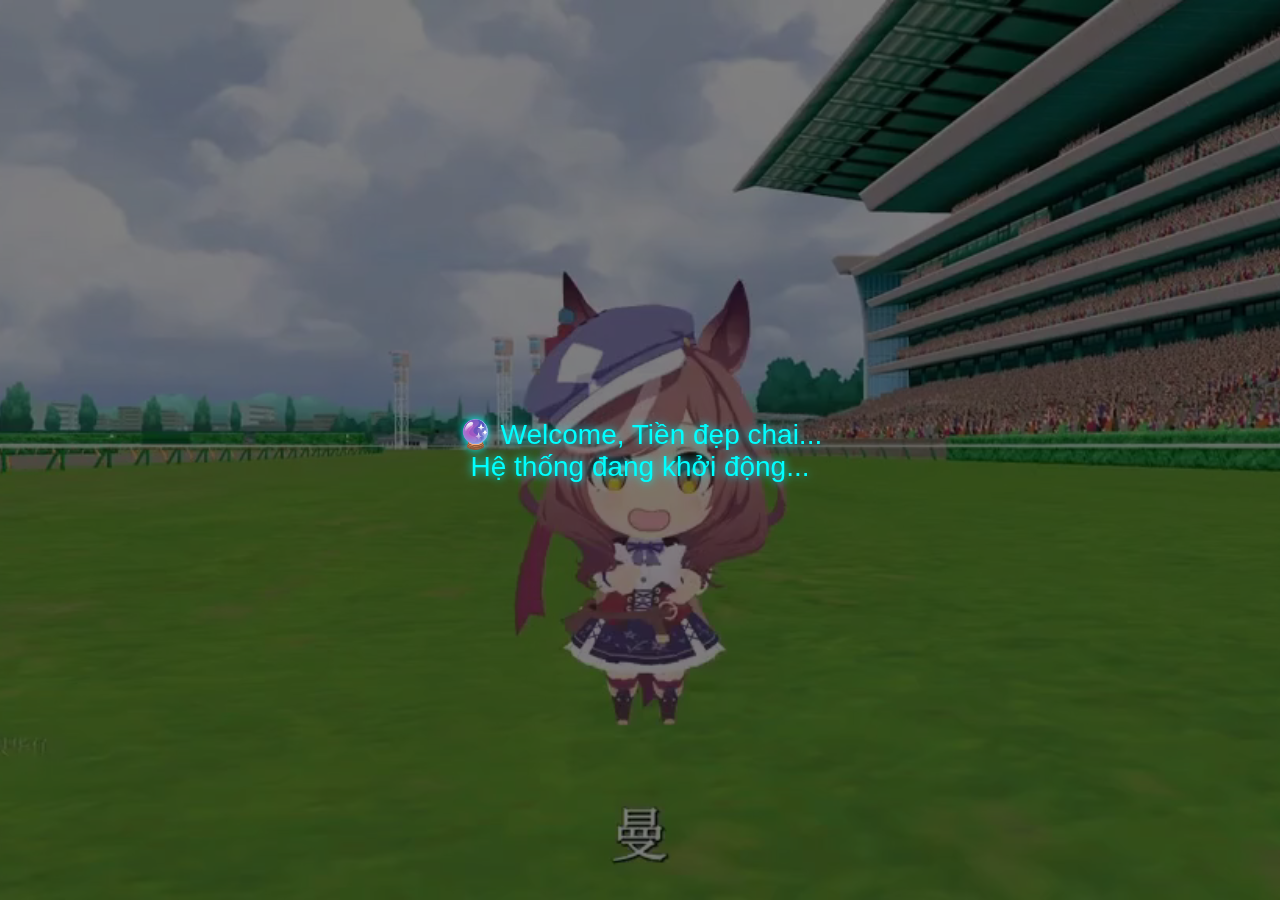
<file: index.html>
<!DOCTYPE html>
<html lang="en">
<head>
  <meta charset="UTF-8" />
  <meta name="viewport" content="width=device-width, initial-scale=1.0"/>
  <title>Intro Ngầu</title>
  <style>
    * {
      margin: 0;
      padding: 0;
      box-sizing: border-box;
    }
    html, body {
      width: 100%;
      height: 100%;
      overflow: hidden;
      font-family: 'Orbitron', sans-serif;
    }
    .video-bg {
      position: fixed;
      top: 0;
      left: 0;
      width: 100%;
      height: 100%;
      object-fit: cover;
      z-index: -1;
    }
    .overlay {
      position: absolute;
      width: 100%;
      height: 100%;
      background: rgba(0,0,0,0.5);
      display: flex;
      justify-content: center;
      align-items: center;
      flex-direction: column;
      color: #00ffff;
      text-shadow: 0 0 10px #00ffff;
      font-size: 28px;
      animation: fadeInText 2s ease-in-out;
    }
    @keyframes fadeInText {
      from { opacity: 0; transform: translateY(20px); }
      to { opacity: 1; transform: translateY(0); }
    }
  </style>
</head>
<body>
  <video class="video-bg" autoplay muted playsinline>
    <source src="mamboxrat1.mp4" type="video/mp4" />
    Trình duyệt không hỗ trợ video.
  </video>

  <div class="overlay">
    <div>🔮 Welcome, Tiền đẹp chai...</div>
    <div>Hệ thống đang khởi động...</div>
  </div>

  <script>
  
    setTimeout(() => {
      window.location.href = "main.html";
    }, 6000);
  </script>
</body>
</html>
</file>
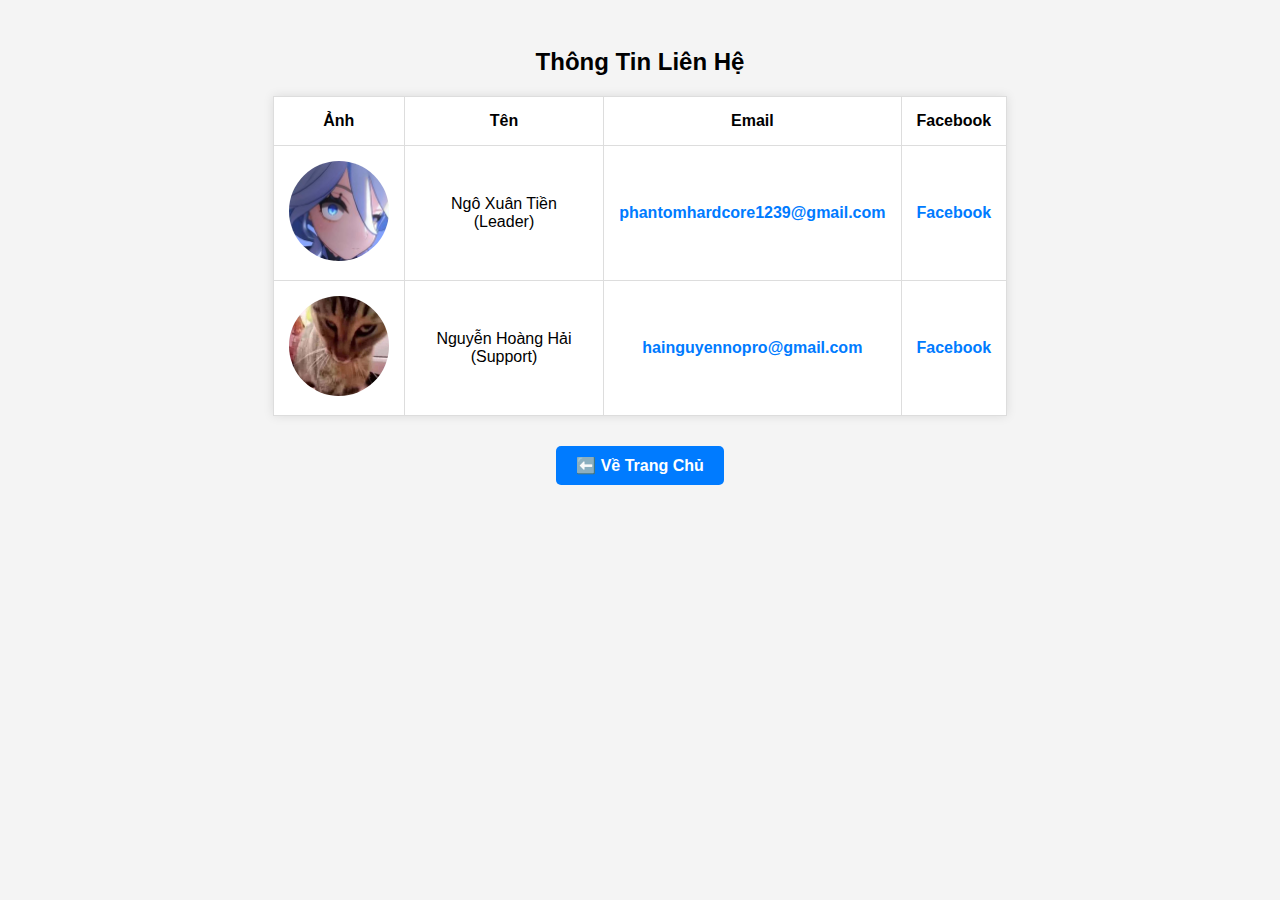
<file: contactusd.html>
<!DOCTYPE html>
<html lang="vi">
<head>
    <meta charset="UTF-8">
    <meta name="viewport" content="width=device-width, initial-scale=1.0">
    <title>Thông Tin Liên Hệ</title>
    <link rel="stylesheet" href="contactusd.css">
</head>
<body>
    <h2>Thông Tin Liên Hệ</h2>
    <table>
        <tr>
            <th>Ảnh</th>
            <th>Tên</th>
            <th>Email</th>
            <th>Facebook</th>
        </tr>
        <tr>
            <td><img src="anh1.jpg" alt="Người số 1"></td>
            <td>Ngô Xuân Tiền
                (Leader)
            </td>
            <td><a href="mailto:phantomhardcore1239@gmail.com">phantomhardcore1239@gmail.com</a></td>
            <td><a href="https://www.facebook.com/tien.tien.213608" target="_blank">Facebook</a></td>
        </tr>
        <tr>
            <td><img src="anh2.jpg" alt="Người số 2"></td>
            <td>Nguyễn Hoàng Hải
                (Support)
            </td>
            <td><a href="mailto:hainguyennopro@gmail.com">hainguyennopro@gmail.com</a></td>
            <td><a href="https://www.facebook.com/profile.php?id=100081368686891" target="_blank">Facebook</a></td>
        </tr>
    </table>
</body>

<div class="back-home">
    <a href="index.html">⬅️ Về Trang Chủ</a>
</div>
</html>
</file>
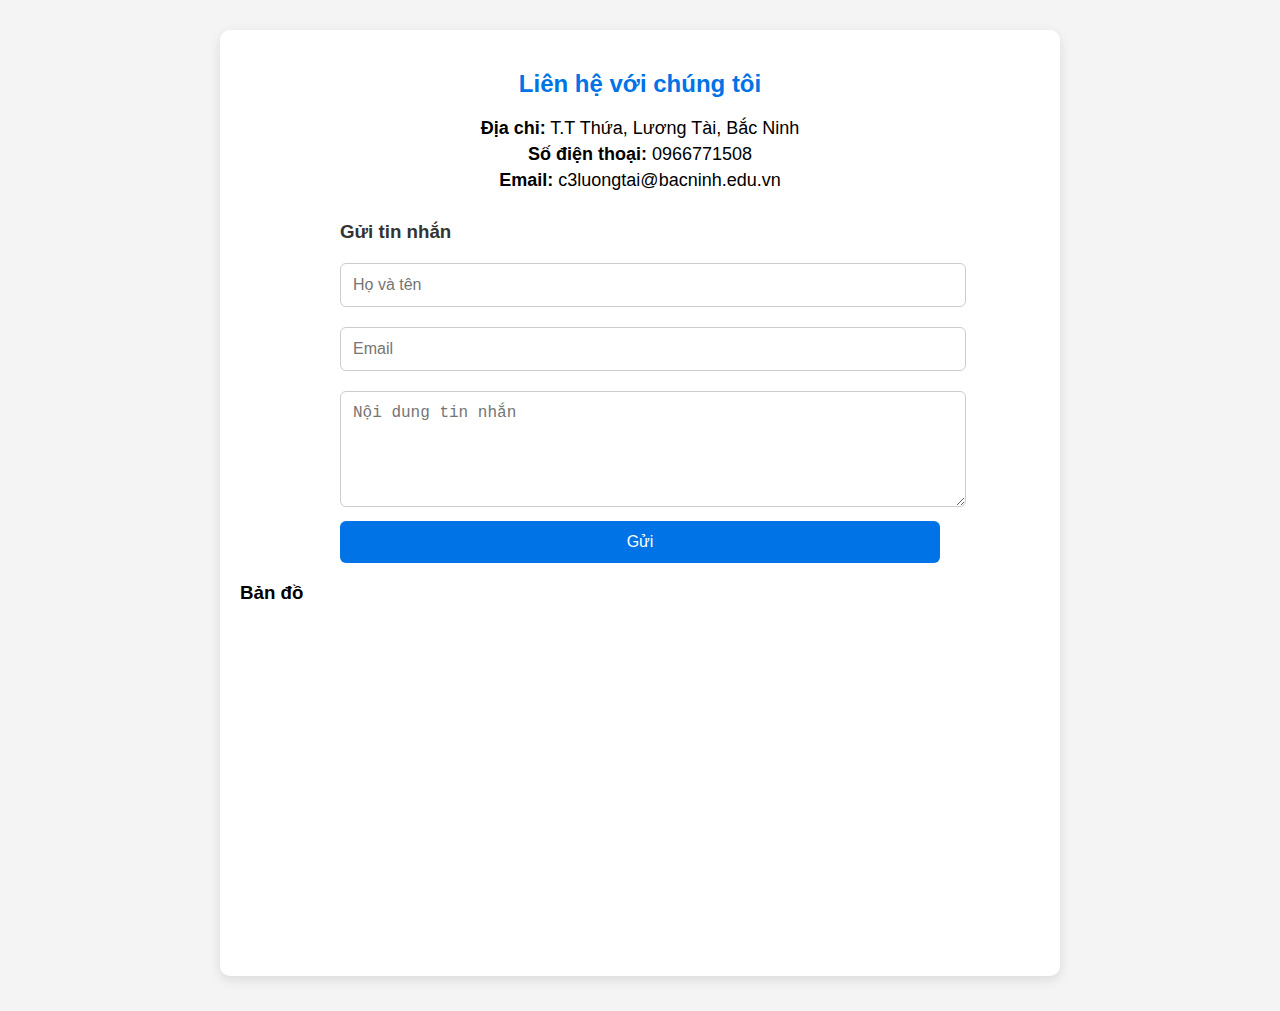
<file: lienhe.html>
<!DOCTYPE html>
<html lang="vi">
<head>
    <meta charset="UTF-8">
    <meta name="viewport" content="width=device-width, initial-scale=1.0">
    <title>Liên hệ - Trường THPT Lương Tài</title>
    <link rel="stylesheet" href="lienhe.css">
</head>

<body>
    <div class="container">
        <a href="index.html" style="text-decoration: none; color: cyan;"><h2>Liên hệ với chúng tôi</h2> </a>
        <div class="contact-info">
            <p><strong>Địa chỉ:</strong> T.T Thứa, Lương Tài, Bắc Ninh</p>
            <p><strong>Số điện thoại:</strong> 0966771508</p>
            <p><strong>Email:</strong> c3luongtai@bacninh.edu.vn</p>
        </div>
        <div class="contact-form">
            <h3>Gửi tin nhắn</h3>
            <form>
                <input type="text" placeholder="Họ và tên" required>
                <input type="email" placeholder="Email" required>
                <textarea placeholder="Nội dung tin nhắn" rows="5" required></textarea>
                <button type="submit">Gửi</button>
            </form>
        </div>
        <h3>Bản đồ</h3>
        <iframe src="https://www.google.com/maps/embed?pb=!1m18!1m12!1m3!1d3724.457774204929!2d106.2006619!3d21.0143617!2m3!1f0!2f0!3f0!3m2!1i1024!2i768!4f13.1!3m3!1m2!1s0x31359fbcd9586a15%3A0xe4ae281847c9e07!2zVHLGsOG7nW5nIFRIUFQgTMawxqFuZyBUw6Bp!5e0!3m2!1svi!2s!4v1741446359252!5m2!1svi!2s" width="600" height="450" style="border:0;" allowfullscreen="" loading="lazy" referrerpolicy="no-referrer-when-downgrade"></iframe>


</body>
</html>
</file>
<file: contactusd.css>
body {
    font-family: Arial, sans-serif;
    background-color: #f4f4f4;
    text-align: center;
    padding: 20px;
}
table {
    width: 60%;
    margin: auto;
    border-collapse: collapse;
    background: #fff;
    box-shadow: 0 0 10px rgba(0, 0, 0, 0.1);
}
th, td {
    padding: 15px;
    border: 1px solid #ddd;
    text-align: center;
}
img {
    width: 100px;
    height: 100px;
    border-radius: 50%;
}
a {
    text-decoration: none;
    color: #007BFF;
    font-weight: bold;
}
a:hover {
    color: #0056b3;
}

/* Responsive table */
@media screen and (max-width: 768px) {
    table {
        width: 100%;
        font-size: 14px;
    }
    img {
        width: 80px;
        height: 80px;
    }
}

/* Hover effect on rows */
table tr:hover {
    background-color: #f1f1f1;
}

/* Back home button styling */
.back-home {
    margin-top: 30px;
}
.back-home a {
    display: inline-block;
    padding: 10px 20px;
    background-color: #007BFF;
    color: white;
    border-radius: 5px;
    text-decoration: none;
    font-weight: bold;
    transition: background-color 0.3s ease;
}
.back-home a:hover {
    background-color: #0056b3;
}
</file>
<file: lienhe.css>
body {
    font-family: Arial, sans-serif;
    margin: 0;
    padding: 0;
    background-color: #f4f4f4;
}

.container {
    width: 90%;
    max-width: 800px;
    margin: 30px auto;
    background: white;
    padding: 20px;
    box-shadow: 0px 4px 12px rgba(0, 0, 0, 0.1);
    border-radius: 10px;
}

h2 {
    text-align: center;
    color: #0073e6;
    margin-bottom: 20px;
}

.contact-info {
    margin-bottom: 30px;
    text-align: center;
}

.contact-info p {
    font-size: 18px;
    margin: 5px 0;
}

.contact-form {
    max-width: 600px;
    margin: auto;
}

.contact-form h3 {
    margin-bottom: 10px;
    color: #333;
}

.contact-form input,
.contact-form textarea {
    width: 100%;
    padding: 12px;
    margin: 10px 0;
    border: 1px solid #ccc;
    border-radius: 6px;
    font-size: 16px;
}

.contact-form button {
    background: #0073e6;
    color: white;
    padding: 12px;
    border: none;
    cursor: pointer;
    border-radius: 6px;
    font-size: 16px;
    transition: background 0.3s ease;
    width: 100%;
}

.contact-form button:hover {
    background: #005bb5;
}

iframe {
    width: 100%;
    height: 300px;
    border: none;
    margin-top: 30px;
}

@media (max-width: 600px) {
    .contact-info p {
        font-size: 16px;
    }

    .contact-form input,
    .contact-form textarea {
        font-size: 14px;
    }

    .contact-form button {
        font-size: 15px;
    }
}
</file>
